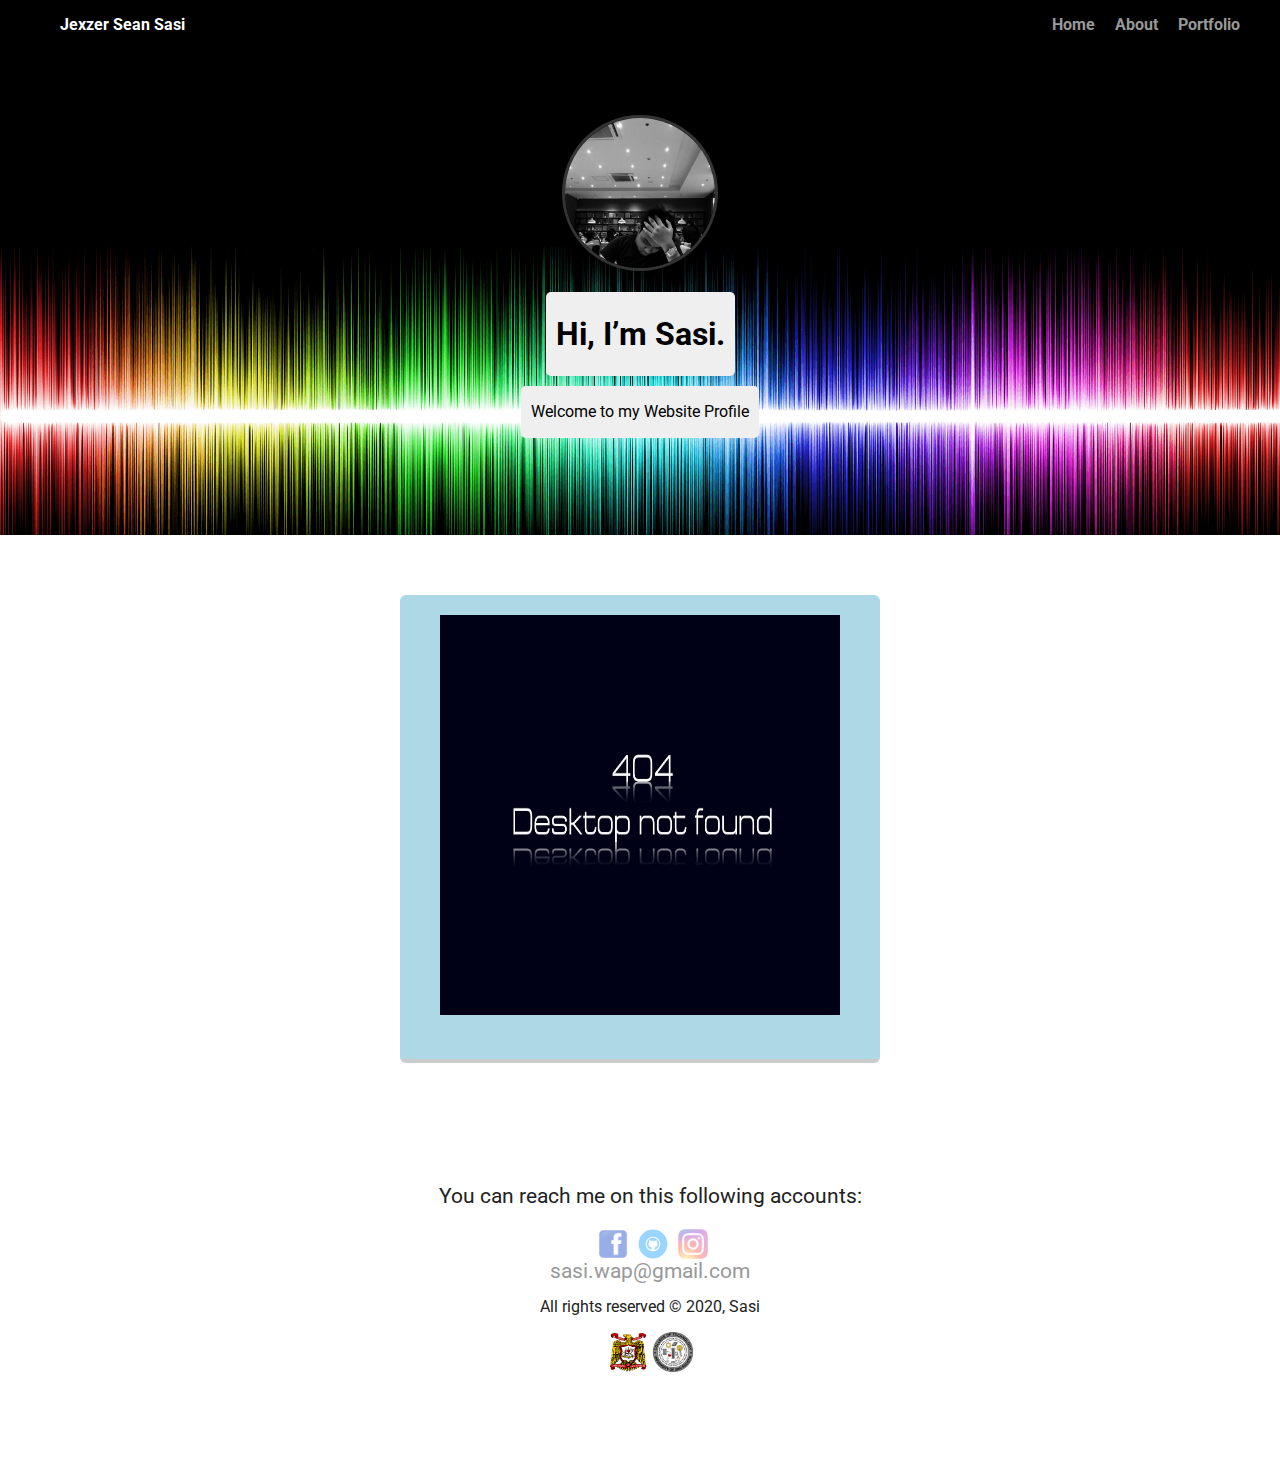
<file: index.html>
<!doctype html>
<html lang="en">
<head>
  <meta charset="utf-8">
  <title>Home Sasi</title>
  <meta name="viewport" content="width=device-width, initial-scale=1.0, shrink-to-fit=yes">
  <link rel="stylesheet" href="sasi.css">
  <link href="https://fonts.googleapis.com/css?family=Muli%7CRoboto:400,300,500,700,900" rel="stylesheet"></head>
  <body>

    <div class="main-nav">
        <ul class="nav">
          <li class="name">Jexzer Sean Sasi</li>
          <li><a href="index.html">Home</a></li>
          <li><a href="education.html">About</a></li>
          <li><a href="projects.html">Portfolio</a></li>
        </ul>
    </div>

    <header>
      <img src="images/1231231.jpg" alt="Jexzer Sasi" class="profile-image">
      <h1 class="tag name">Hi, I’m Sasi.</h1>
      <p class="tag name">Welcome to my Website Profile</p>
    </header>

    <main class="flex">
      <div class="margin">
        <img src="images/123213.jpg" width="400px" height="400px" >
        
    </main>
    <footer>
      <ul>
        <p> You can reach me on this following accounts: </p>
        <li><a href="https://web.facebook.com/sasiwap/" class="social facebook" target="_blank">Facebook</a></li>
        <li><a href="https://github.com/JexzerSasi" class="social github" target="_blank">GitHub</a></li>
        <li><a href="https://www.instagram.com/sasi.wap/" class="social instagram" target="_blank">Instagram</a></li>
      </ul>
        <center>
        <a> sasi.wap@gmail.com</a>
      <p class="copyright">All rights reserved © 2020, Sasi</p>
      <img src="images/usalogo.png" width="40px" height="40px" align=" center" >
      <img src="images/cot.png" width="40px" height="40px" align=" center" >
   </footer>
  </body>
  </html>
</file>
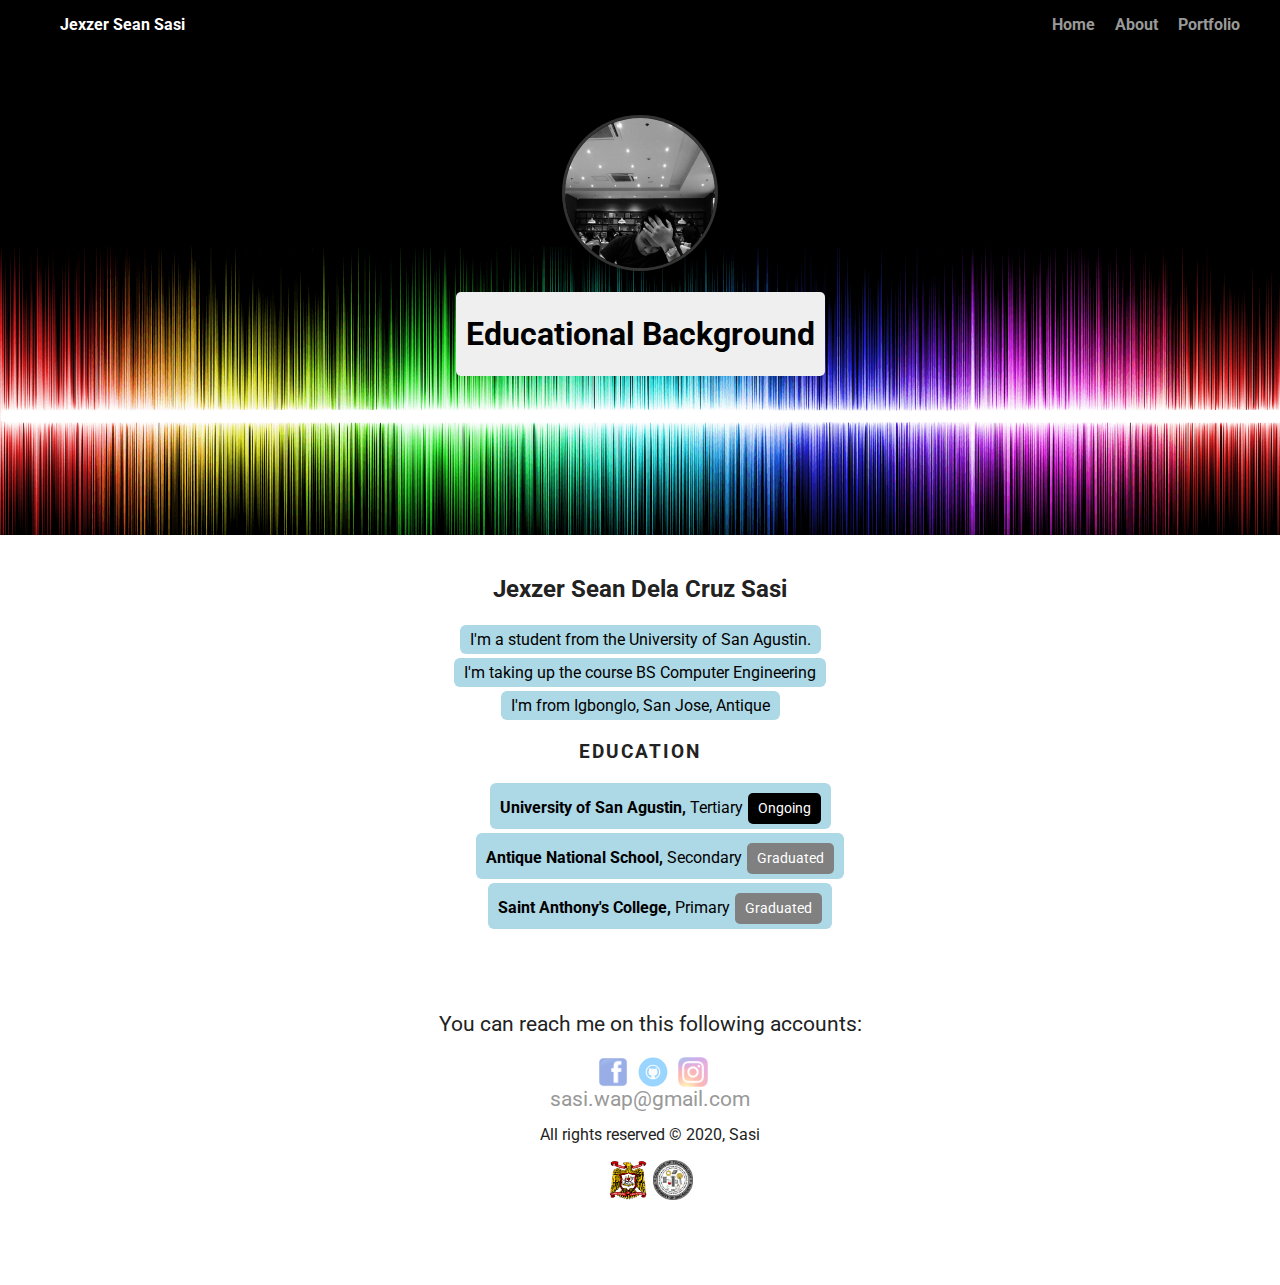
<file: education.html>
<!doctype html>
<html lang="en">
<head>
  <meta charset="utf-8">
  <title>Education Sasi</title>
  <meta name="viewport" content="width=device-width, initial-scale=1.0, shrink-to-fit=yes">
  <link rel="stylesheet" href="sasi.css">
  <link href="https://fonts.googleapis.com/css?family=Muli%7CRoboto:400,300,500,700,900" rel="stylesheet"></head>
  <body>

    <div class="main-nav">
        <ul class="nav">
          <li class="name">Jexzer Sean Sasi</li>
          <li><a href="index.html">Home</a></li>
          <li><a href="education.html">About</a></li>
          <li><a href="projects.html">Portfolio</a></li>
        </ul>
    </div>

    <header>
      <img src="images/1231231.jpg" alt="Jexzer Sasi" class="profile-image">
      <h1 class="tag name">Educational Background</h1>
    </header>

    <main class="ching">
      <h2>Jexzer Sean Dela Cruz Sasi</h2>
      <h3 class="section-title"></h3>
      <ul class="haay">
        <li>I'm a student from the University of San Agustin.</li><br>
        <li>I'm taking up the course BS Computer Engineering</li><br>
        <li>I'm from Igbonglo, San Jose, Antique</li><br>
      <h3 class="section-title">Education</h3>
      <ul class="chong">
        <center>
        <li class="sige"><span>University of San Agustin,</span>   Tertiary</li><br>
        <li class="done"><span>Antique National School,</span>   Secondary</li><br>
        <li class="done"><span>Saint Anthony's College,</span>   Primary</li>
      </ul>
    </main>
    <footer>
      <ul>
        <p> You can reach me on this following accounts: </p>
        <li><a href="https://web.facebook.com/sasiwap/" class="social facebook" target="_blank">Facebook</a></li>
        <li><a href="https://github.com/JexzerSasi" class="social github" target="_blank">GitHub</a></li>
        <li><a href="https://www.instagram.com/sasi.wap/" class="social instagram" target="_blank">Instagram</a></li>
      </ul>
        <center>
        <a> sasi.wap@gmail.com</a>
      <p class="copyright">All rights reserved © 2020, Sasi</p>
      <img src="images/usalogo.png" width="40px" height="40px" align=" center" >
      <img src="images/cot.png" width="40px" height="40px" align=" center" >
   </footer>
  </body>
  </html>
</file>
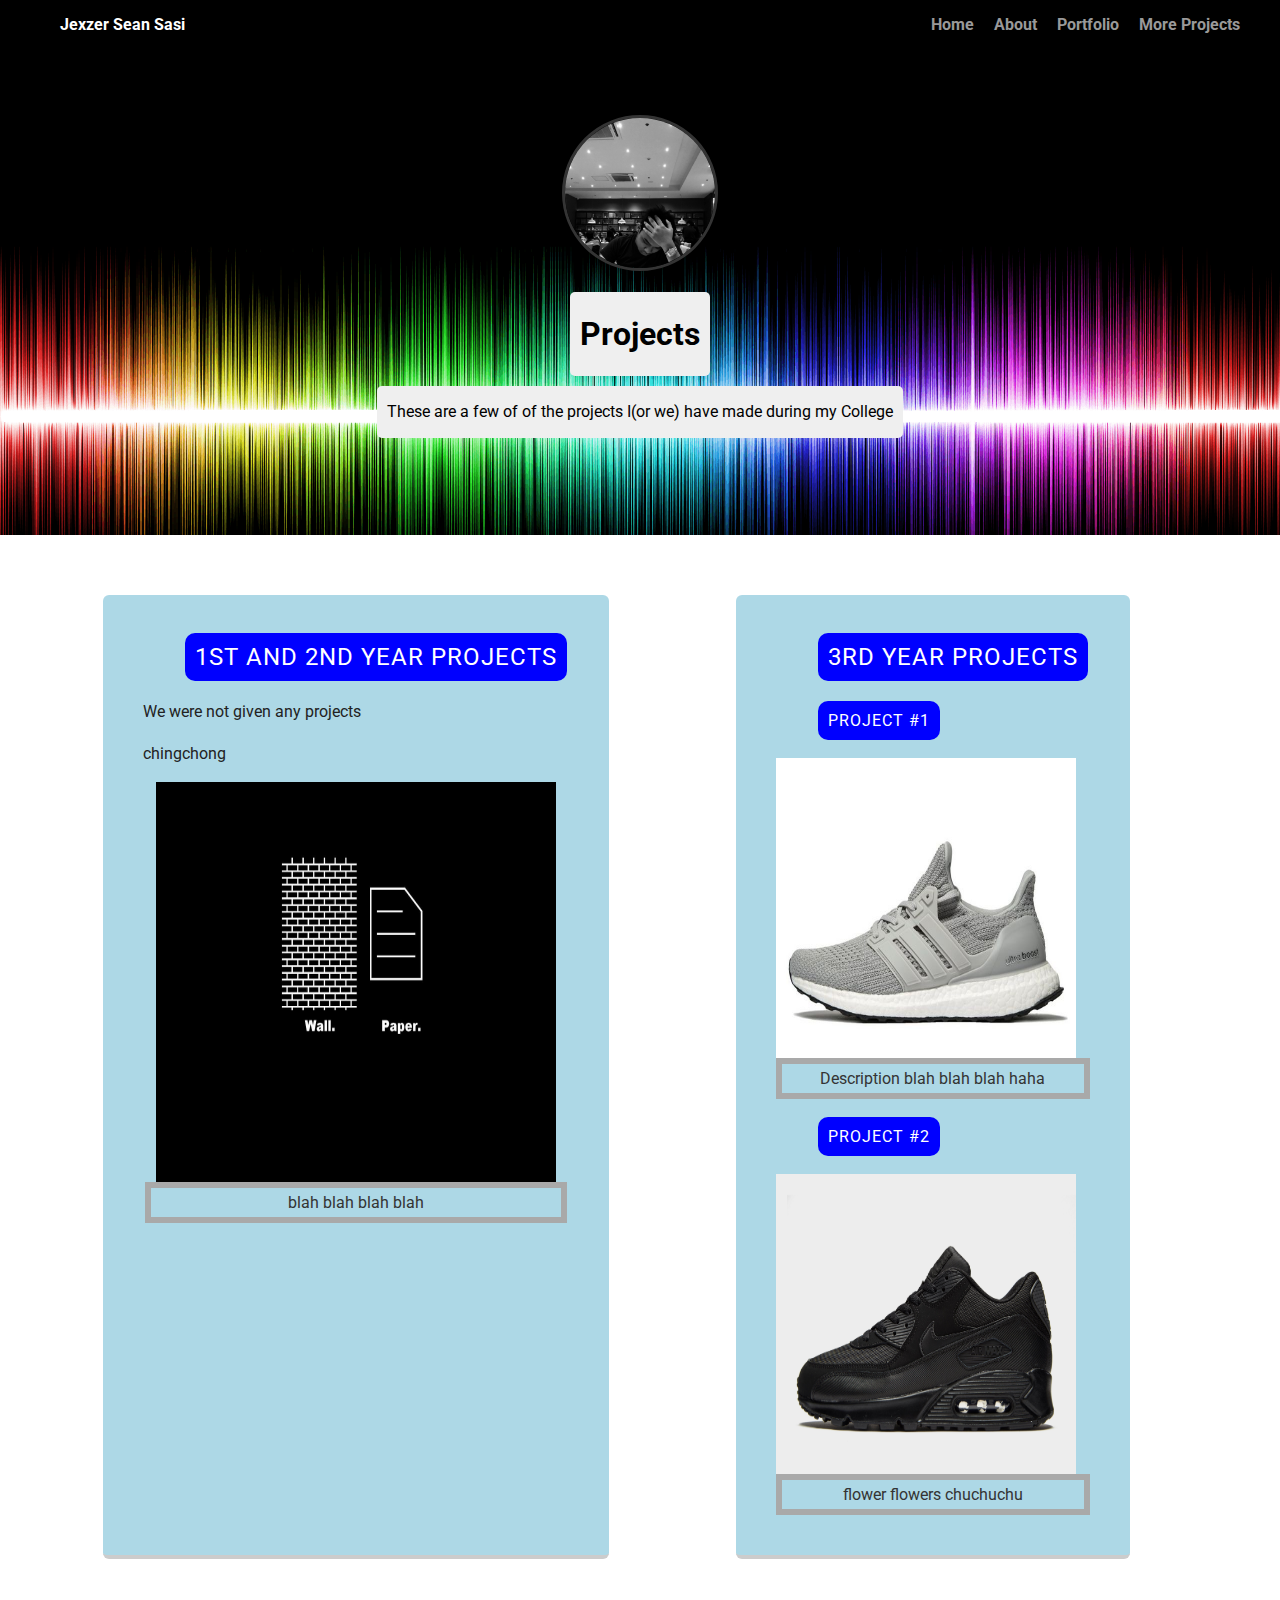
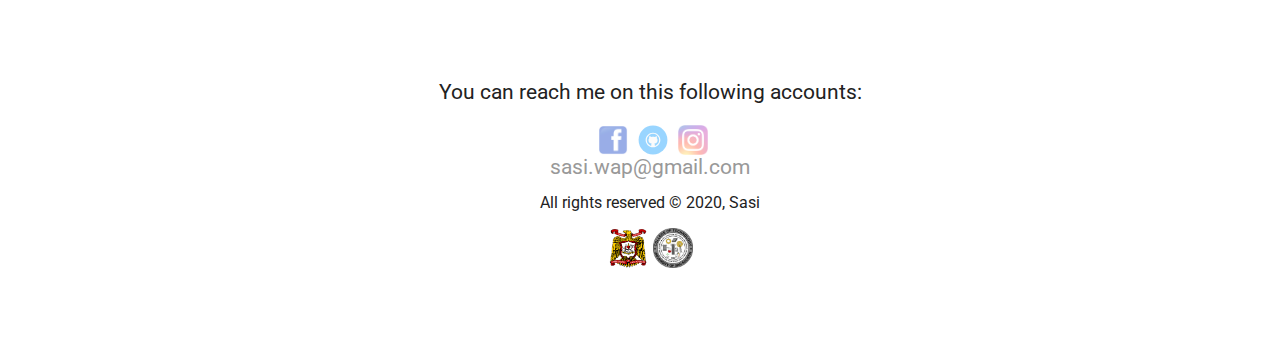
<file: projects.html>
<!doctype html>
<html lang="en">
<head>
  <meta charset="utf-8">
  <title>Projects Sasi</title>
  <meta name="viewport" content="width=device-width, initial-scale=1.0, shrink-to-fit=yes">
  <link rel="stylesheet" href="sasi.css">
  <link href="https://fonts.googleapis.com/css?family=Muli%7CRoboto:400,300,500,700,900" rel="stylesheet"></head>
  <body>

    <div class="main-nav">
        <ul class="nav">
          <li class="name">Jexzer Sean Sasi</li>
          <li><a href="index.html">Home</a></li>
          <li><a href="education.html">About</a></li>
          <li><a href="projects.html">Portfolio</a></li>
          <li><a href="projects1.html">More Projects</a></li>
        </ul>
    </div>

    <header>
      <img src="images/1231231.jpg" alt="Jexzer Sasi" class="profile-image">
      <h1 class="tag name">Projects</h1>
      <p class="tag name">These are a few of of the projects I(or we) have made during my College</p>
    </header>

    <main class="flex">
      <div class="margin">

        <ul class="titles">
        <li>1st and 2nd Year Projects</li>
        </ul>

        <p>We were not given any projects</p>
        <p>chingchong</p>
        <center>
          <img src="images/qww.jpg" width="400px" height="400px" align="center">
          <figcaption>blah blah blah blah</figcaption>
        </figure>
      </div>

      <div class="margin">

        <ul class="titles">
        <li>3rd Year Projects</li>
        </ul>

        <ul class="tites">
        <li>Project #1</li>
        </ul>

        <figure>
          <img src="images/adsw.jpg" width="300px" height=300px" align="center">
          <figcaption>Description blah blah blah haha</figcaption>
        </figure>

        <ul class="tites">
        <li>Project #2</li>
        </ul>       
           
        <figure>
          <img src="images/ards.jpg" width="300px" height=300px" align="center">
          <figcaption>flower flowers chuchuchu</figcaption>
        </figure>
     
      </div> <br>


    </main>
    <footer>
      <ul>
        <p> You can reach me on this following accounts: </p>
        <li><a href="https://web.facebook.com/sasiwap/" class="social facebook" target="_blank">Facebook</a></li>
        <li><a href="https://github.com/JexzerSasi" class="social github" target="_blank">GitHub</a></li>
        <li><a href="https://www.instagram.com/sasi.wap/" class="social instagram" target="_blank">Instagram</a></li>
      </ul>
        <center>
        <a> sasi.wap@gmail.com</a>
      <p class="copyright">All rights reserved © 2020, Sasi</p>
      <img src="images/usalogo.png" width="40px" height="40px" align=" center" >
      <img src="images/cot.png" width="40px" height="40px" align=" center" >
   </footer>
  </body>
  </html>
</file>
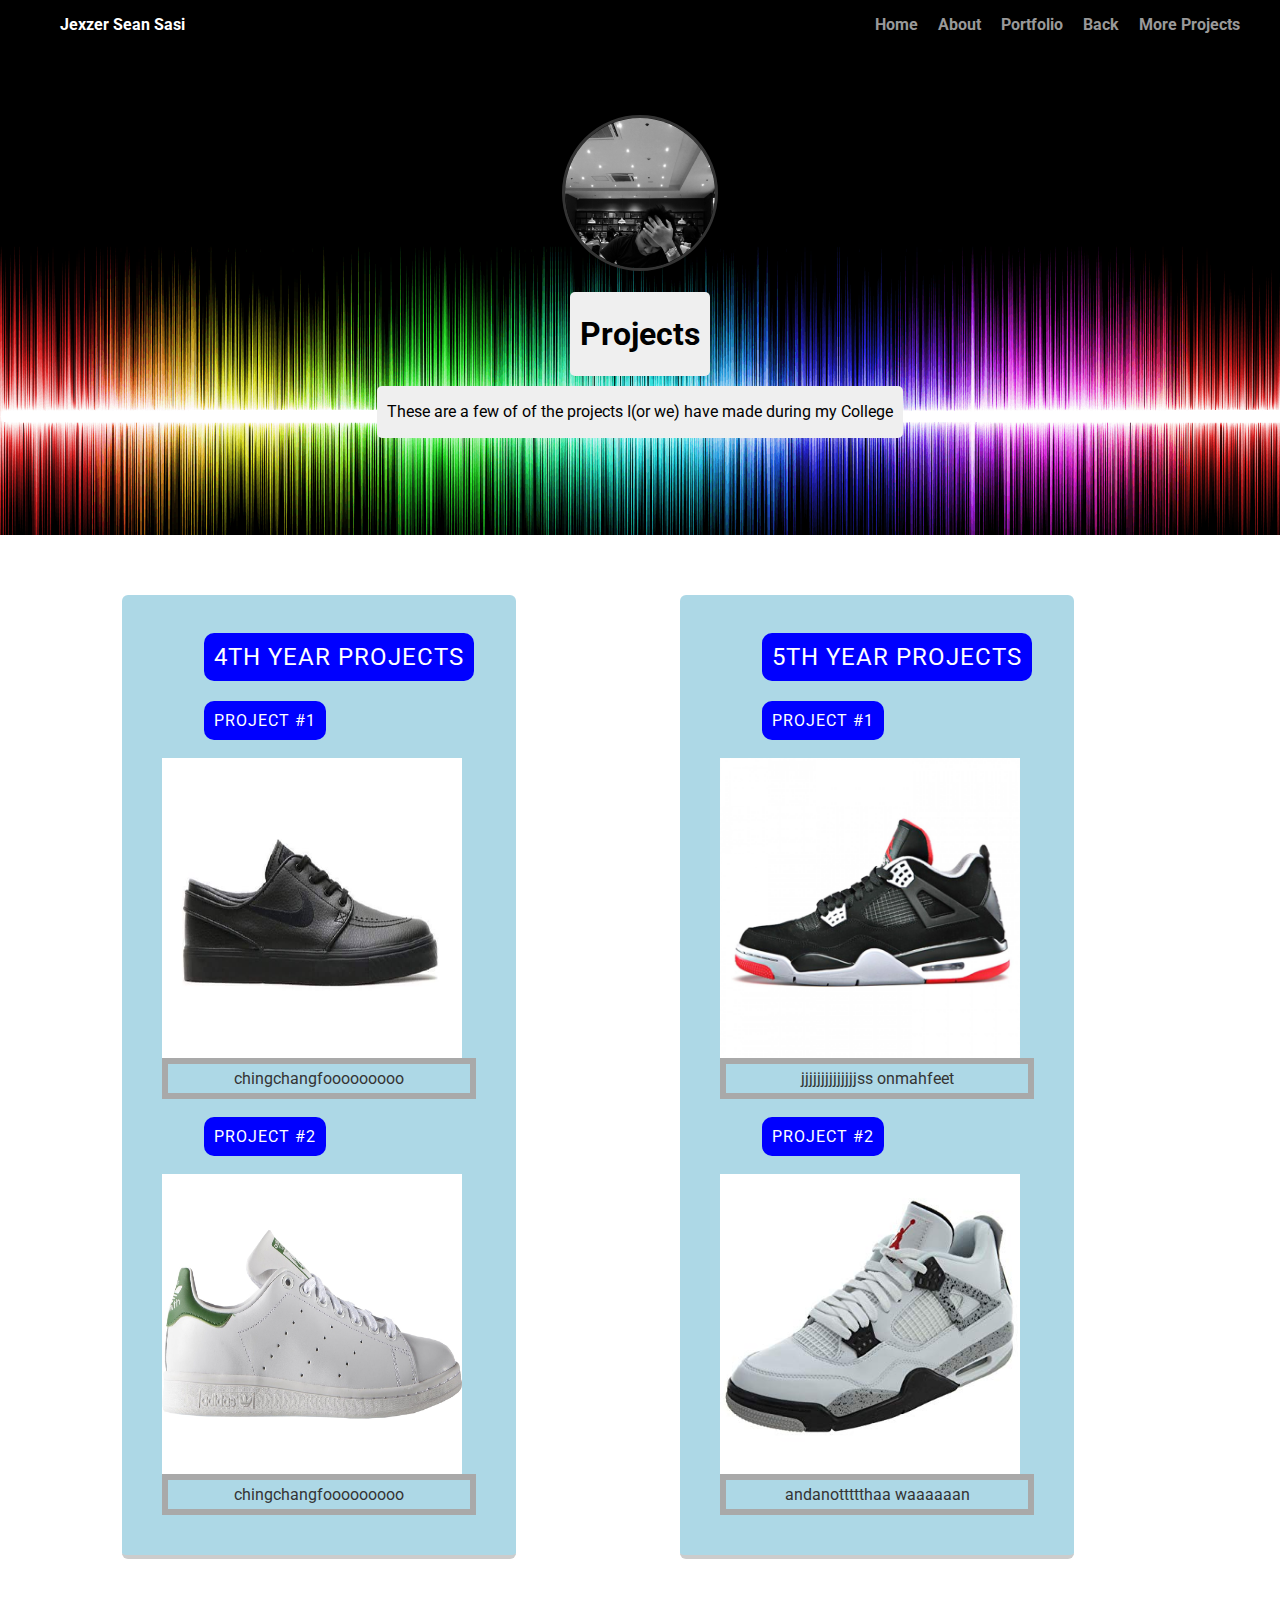
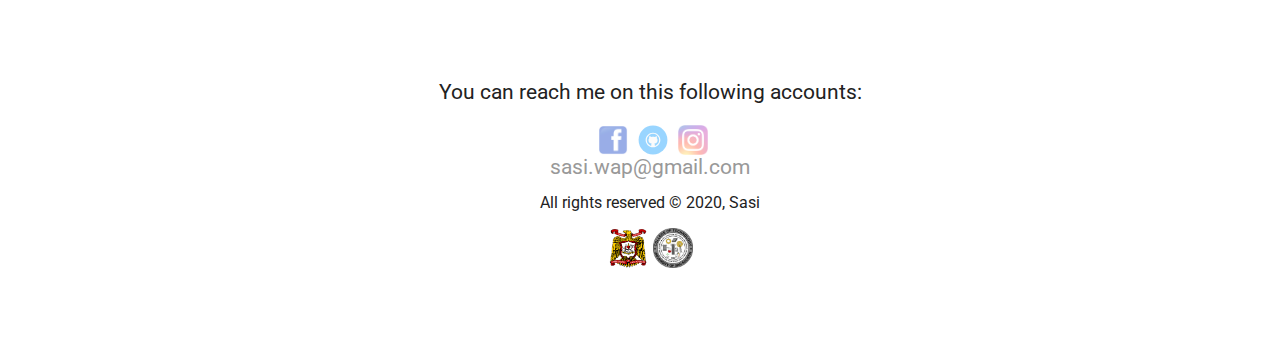
<file: projects1.html>
<!doctype html>
<html lang="en">
<head>
  <meta charset="utf-8">
  <title>Projects Sasi</title>
  <meta name="viewport" content="width=device-width, initial-scale=1.0, shrink-to-fit=yes">
  <link rel="stylesheet" href="sasi.css">
  <link href="https://fonts.googleapis.com/css?family=Muli%7CRoboto:400,300,500,700,900" rel="stylesheet"></head>
  <body>

    <div class="main-nav">
        <ul class="nav">
          <li class="name">Jexzer Sean Sasi</li>
          <li><a href="index.html">Home</a></li>
          <li><a href="education.html">About</a></li>
          <li><a href="projects.html">Portfolio</a></li>
          <li><a href="projects.html">Back</a></li>
          <li><a href="projects2.html">More Projects</a></li>
        </ul>
    </div>

    <header>
      <img src="images/1231231.jpg" alt="Jexzer Sasi" class="profile-image">
      <h1 class="tag name">Projects</h1>
      <p class="tag name">These are a few of of the projects I(or we) have made during my College</p>
    </header>

    <main class="flex">
      <div class="margin">

        <ul class="titles">
        <li>4th Year Projects</li>
        </ul>

        <ul class="tites">
        <li>Project #1</li>
        </ul>

        <figure>
          <img src="images/waaa.jpg" width="300px" height=300px" align="center">
          <figcaption>chingchangfooooooooo</figcaption>
          </figure>

        <ul class="tites">
        <li>Project #2</li>
        </ul>

        <figure>
          <img src="images/wasa.jpg" width="300px" height=300px" align="center">
          <figcaption>chingchangfooooooooo</figcaption>
        </figure>
      </div>

      <div class="margin">

         <ul class="titles">
        <li>5th Year Projects</li>
        </ul>

        <ul class="tites">
        <li>Project #1</li>
        </ul>

        <figure>
          <img src="images/wadss.jpg" width="300px" height=300px" align="center">
          <figcaption>jjjjjjjjjjjjjjss onmahfeet</figcaption>
        </figure>

        <ul class="tites">
        <li>Project #2</li>
        </ul>

           <figure>
          <img src="images/retsss.jpg" width="300px" height=300px" align="center">
          <figcaption>andanottttthaa waaaaaan</figcaption>
        </figure>

      </div> <br>


    </main>
    <footer>
      <ul>
        <p> You can reach me on this following accounts: </p>
        <li><a href="https://web.facebook.com/sasiwap/" class="social facebook" target="_blank">Facebook</a></li>
        <li><a href="https://github.com/JexzerSasi" class="social github" target="_blank">GitHub</a></li>
        <li><a href="https://www.instagram.com/sasi.wap/" class="social instagram" target="_blank">Instagram</a></li>
      </ul>
        <center>
        <a> sasi.wap@gmail.com</a>
      <p class="copyright">All rights reserved © 2020, Sasi</p>
      <img src="images/usalogo.png" width="40px" height="40px" align=" center" >
      <img src="images/cot.png" width="40px" height="40px" align=" center" >
   </footer>
  </body>
  </html>
</file>
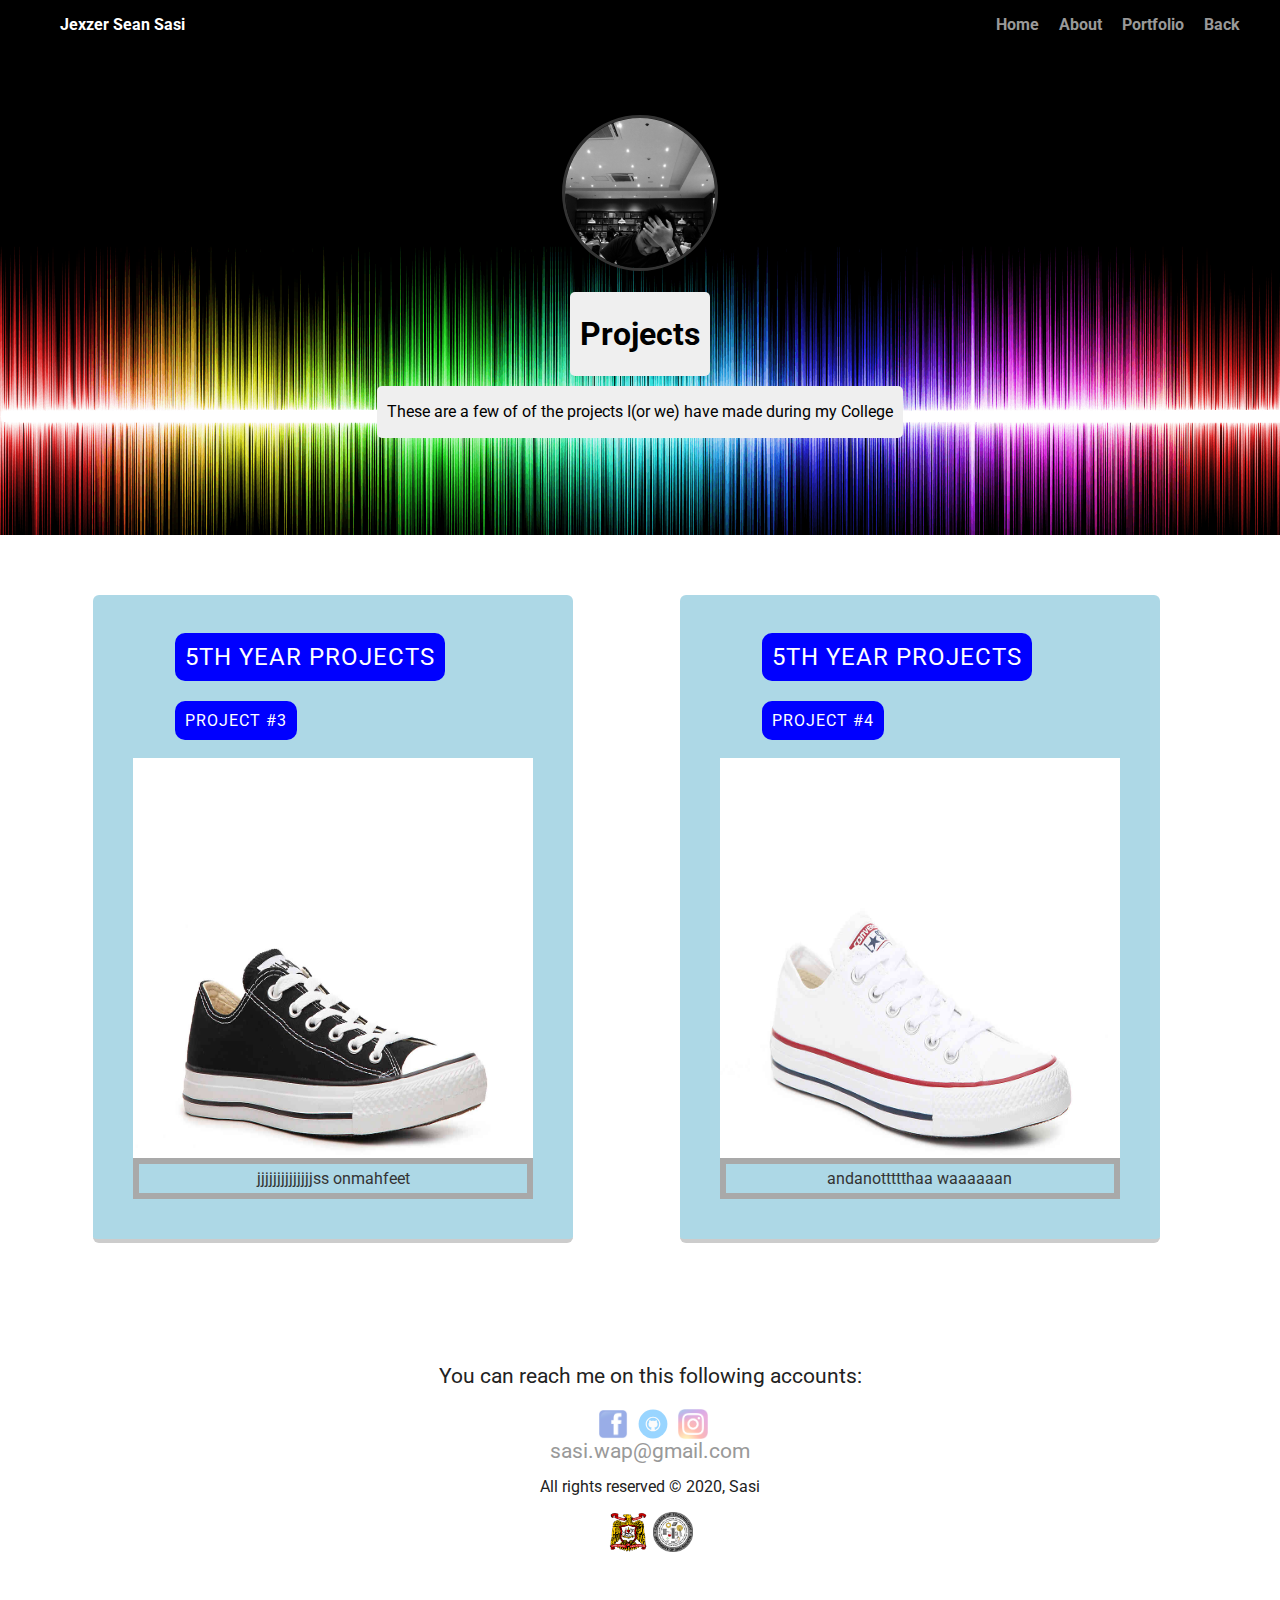
<file: projects2.html>
<!doctype html>
<html lang="en">
<head>
  <meta charset="utf-8">
  <title>Projects Sasi</title>
  <meta name="viewport" content="width=device-width, initial-scale=1.0, shrink-to-fit=yes">
  <link rel="stylesheet" href="sasi.css">
  <link href="https://fonts.googleapis.com/css?family=Muli%7CRoboto:400,300,500,700,900" rel="stylesheet"></head>
  <body>

    <div class="main-nav">
        <ul class="nav">
          <li class="name">Jexzer Sean Sasi</li>
          <li><a href="index.html">Home</a></li>
          <li><a href="education.html">About</a></li>
          <li><a href="projects.html">Portfolio</a></li>
          <li><a href="projects1.html">Back</a></li>
        </ul>
    </div>

    <header>
      <img src="images/1231231.jpg" alt="Jexzer Sasi" class="profile-image">
      <h1 class="tag name">Projects</h1>
      <p class="tag name">These are a few of of the projects I(or we) have made during my College</p>
    </header>

    <main class="flex">
      <div class="margin">

       <ul class="titles">
        <li>5th Year Projects</li>
        </ul>

        <ul class="tites">
        <li>Project #3</li>
        </ul>

        <figure>
        <img src="images/wazz.jpg" width="400px" height=400px" align="center">
          <figcaption>jjjjjjjjjjjjjjss onmahfeet</figcaption>
          </figure>
      </div>

      <div class="margin">

        <ul class="titles">
        <li>5th Year Projects</li>
        </ul>

         <ul class="tites">
        <li>Project #4</li>
        </ul>

        <figure>
          <img src="images/waxx.jpg" width="400px" height=400px" align="center">
          <figcaption>andanottttthaa waaaaaan</figcaption>
        </figure>
      </div> <br>


    </main>
    <footer>
      <ul>
        <p> You can reach me on this following accounts: </p>
        <li><a href="https://web.facebook.com/sasiwap/" class="social facebook" target="_blank">Facebook</a></li>
        <li><a href="https://github.com/JexzerSasi" class="social github" target="_blank">GitHub</a></li>
        <li><a href="https://www.instagram.com/sasi.wap/" class="social instagram" target="_blank">Instagram</a></li>
      </ul>
        <center>
        <a> sasi.wap@gmail.com</a>
      <p class="copyright">All rights reserved © 2020, Sasi</p>
      <img src="images/usalogo.png" width="40px" height="40px" align=" center" >
      <img src="images/cot.png" width="40px" height="40px" align=" center" >
   </footer>
  </body>
  </html>
</file>
<file: sasi.css>
{
  box-sizing: border-box;
}

body {
  margin: 0;
  padding: 0;
  text-align: center;
  font-family: 'Roboto', sans-serif;
  color: #222;
  background: peach;
}

a {
  text-decoration: none;
  color: #999;
}
a:hover {
  color: #6633ff;
}

.main-nav {
  width: 100%;
  background: black;
  min-height: 30px;
  padding: 10px;
  position: fixed;
  text-align: center;
}

.nav {
  display: flex;
  justify-content: space-around;
  font-weight: 700;
  list-style-type: none;
  margin: 0 auto;
  padding: 0;
}

.nav .name {
    display: block;
    margin-right: auto;
    color: white;
}
.nav li {
  padding: 5px 10px 10px 10px;
}
.nav a {
  transition: all .5s;
}

.nav a:hover {
  background-color: #ADD8E6;
  color: white;
border-color: white;
  border-style: dashed;
border-bottom: 4px solid #ccc;
  border-radius: 5px;
  transform: scale(1.2) rotate(1deg);
}

header {
  text-align: center;
  background: url('images/123dad.png') no-repeat top right;
  background-size: cover;
  overflow: hidden;
  padding-top: 65px;
}
header {
  line-height: 2;
}
header .profile-image {
  margin-top: 50px;
  width: 150px;
  height: 150px;
  border-radius: 50% 50%;
  border: 3px solid #343434;
  transition: all 2s;
}
header .profile-image:hover {
border-color: white;
  border-style: dashed;
  transform: scale(1.2) rotate(10deg);
}

.tag {
  background-color: #efefef;
  color: black;
  padding: 10px;
  border-radius: 5px;
  display: table;
  margin: 10px auto;
}

.margin {
  margin: 40px;
  padding: 20px 40px 40px;
  max-width: 500px;
  text-align: left;
  background: #ADD8E6;
  border-bottom: 4px solid #ccc;
  border-radius: 6px;
  transition: all 1s;
}
.margin:hover {
  border-color: black;
  border-style: dashed;
  transform: scale(1.2) rotate(1deg);
}

ul.haay{
  padding: 0;
  text-align: center;
}

.haay li {
  border-radius: 6px;
  display: inline-block;
  background: #ADD8E6;
  color: black;
  padding: 5px 10px;
  margin: 2px;
}

.haay li:nth-child(odd) {
  background: #ADD8E6;
}

.haay li:hover,
 {
    border: 2px dotted #333;
}

.section-title {
  text-transform: uppercase;
  letter-spacing: 2px;
}

.sige::after {
  display: inline-block;
  content: "Ongoing";
  background-color: black;
  padding: 7px 10px;
  border-radius: 5px;
  margin: 5px 0 0 5px;
  color: white;
  font-size: 0.9em;
}

.done::after {
  display: inline-block;
  content: "Graduated";
  background-color: grey;
  padding: 7px 10px;
  border-radius: 5px;
  margin: 5px 0 0 5px;
  color: white;
  font-size: 0.9em;
}

main.ching {
    max-width: 1100px;
    margin: 0 auto;
}

ul.chong, {
    list-style: none;
    padding: 10px 0;
  }

ul.chong, {
  border-top: 1px dotted grey;
  text-align: center;
  max-width: 700px;
  margin: 0 auto;
  padding: 25px;
}

ul.chong li span {
  font-weight: bold;
}

ul.hobbies-list {
    margin-bottom: 30px;
    border-bottom: 1px dotted #dcdcdc;
    padding-bottom: 23px;
}

figure {
    margin: 0 auto;
    overflow: hidden;
}

.pic {
    margin: 0 12%;
  }

figcaption {
    color: #343434;
    text-align: center;
    padding: 5px;
    border: 6px solid #A9A9A9;
    max-width: 400px;
}

footer {
  width: 100%;
  min-height: 30px;
  padding: 20px 0 40px 20px;
}

footer .copyright {
  top: -8px;
  font-size: .75em;
}

footer ul {
  list-style-type: none;
  margin: 0;
  padding: 0;
}

footer ul li {
  display: inline-block;
}

a.social {
  display: inline-block;
  text-indent: -9999px;
  margin-left: 5px;
  width: 30px;
  height: 30px;
  background-size: 30px 30px;
  opacity: .4;
  transition: all .5s;
}
a.facebook {
  background-image: url(images/fblogo.svg.png	);
}
a.instagram {
  background-image: url(images/iglogoo.webp);
}
a.github {
  background-image: url(images/github.svg);
}
a.social:hover {
  opacity: 1;
}
.clearfix {
  clear: both;
}

/* Styles for larger screens */
@media screen and (min-width: 720px) {

  .flex {
      display: -ms-flexbox;      /* TWEENER - IE 10 */
      display: flex;
      max-width: 1200px;
      -ms-flex-pack: distribute;
      justify-content: space-around;
      margin: 0 auto;
  }

  header {
    min-height: 470px;
  }

  .nav {
    max-width: 1200px;
    padding: 0 30px;
  }


  main {
    padding-top: 20px;
  }

  main p {
    line-height: 1.6em;
  }

  footer {
    font-size: 1.3em;
    max-width: 1200px;
    margin: 40px auto;
  }

}

.titles li {
  border-radius: 10px;
  display: inline-block;
  background: steelblue;
  color: white;
  padding: 10px 10px;
  margin: 2px;
  letter-spacing: 1px;
  text-transform: uppercase;
  font-size: 1.5em;
}

.titles li:nth-child(odd) {
  background: blue;
}

.titles li:hover {
  background-color: blue;
  color: white;
border-color: black;
  border-style: spotted;
  transform: scale(1.2) rotate(1deg);
}
.tites li {
  border-radius: 10px;
  display: inline-block;
  background: steelblue;
  color: white;
  padding: 10px 10px;
  margin: 2px;
  letter-spacing: 1px;
  text-transform: uppercase;
  font-size: 1em;
}

.tites li:nth-child(odd) {
  background: blue;
}

.tites li:hover {
  background-color: blue;
  color: white;
border-color: black;
  border-style: spotted;
  transform: scale(1.2) rotate(1deg);
}
</file>
